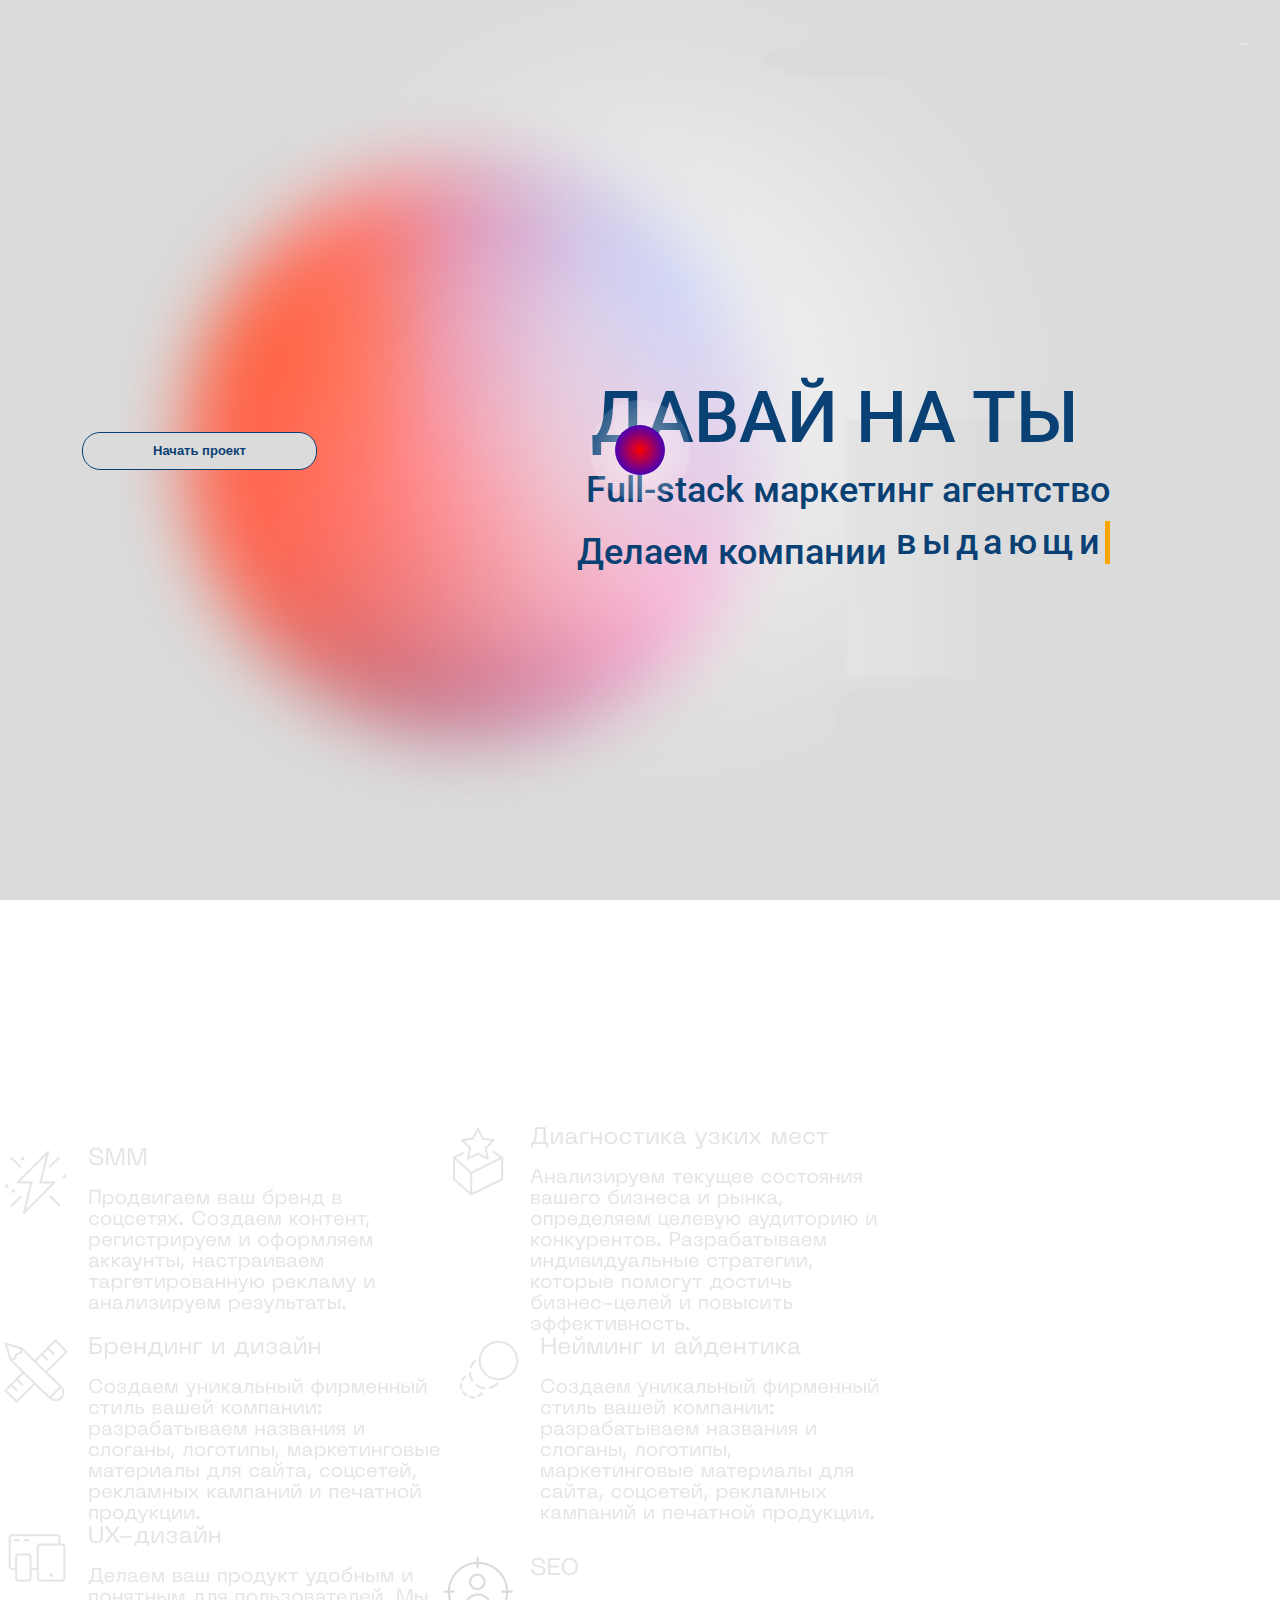
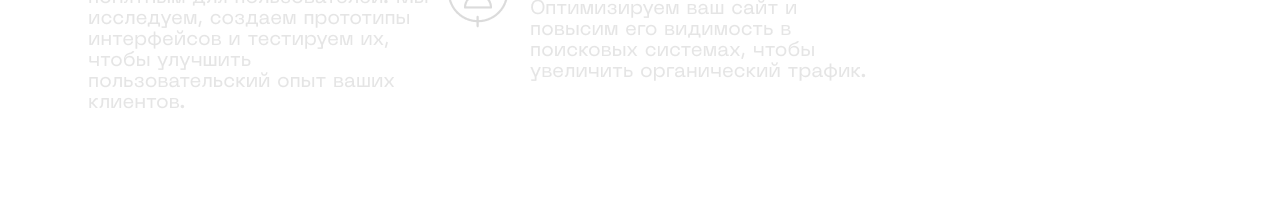
<file: index.html>
<!DOCTYPE html>
<html lang="ru">
<head>
  <meta charset="UTF-8">
  <meta name="viewport" content="width=device-width, initial-scale=1.0">
  <link href="https://cdn.jsdelivr.net/npm/bootstrap@5.3.2/dist/css/bootstrap.min.css" rel="stylesheet">
  <link href="https://fonts.googleapis.com/css2?family=Roboto:wght@100;200;400;500;600;700&display=swap" rel="stylesheet">
  <link rel="stylesheet" href="style/style.css">
  <link rel="shortcut icon" href="favicon.ico" type="image/x-icon">
  <title>Правовик</title>
</head>
<body>
  <nav class="navbar navbar-expand-lg">
    <div class="container">
      <a class="navbar-brand" href="#"><img src="img/logo.png" alt="LOGO"></a>
      <button class="navbar-toggler" type="button" data-bs-toggle="collapse" data-bs-target="#navbarSupportedContent">
        <span class="navbar-toggler-icon"></span>
      </button>
      <div class="collapse navbar-collapse" id="navbarSupportedContent">
        <ul class="navbar-nav me-auto mb-2 mb-lg-0">
          <li class="nav-item"><a class="nav-link" href="#">О нас</a></li>
          <li class="nav-item"><a class="nav-link" href="#">Проекты</a></li>
          <li class="nav-item"><a class="nav-link" href="#">Услуги</a></li>
          <li class="nav-item"><a class="nav-link" href="#">Мерч</a></li>
          <li class="nav-item"><a class="nav-link" href="#">Контакты</a></li>
        </ul>
      </div>
    </div>
  </nav>
  <section class="intro-sect first-slide">
    <div class="container">
      <div class="intro-headings1">
        <h1>ДАВАЙ НА ТЫ</h1>
        <h3 class="intro1">Full-stack маркетинг агентство</h3>
        <h3 class="intro2"><span class="fixed-text">Делаем компании </span><span class="typewriter">выдающимися</span></h3>
      </div>
      <div class="intro-headings2">
        <a href="http://" style="background-color:#dbdbdb;border:1px solid #0a4175;border-radius:18px;color:#0a4175;display:inline-block;font-family:sans-serif;font-size:13px;font-weight:bold;line-height:36px;text-align:center;text-decoration:none;width:235px;">Начать проект</a>
      </div>
    </div>
    <div class="parallax-circle"></div>
    <div class="parallax-aura"></div>
  </section>
  <section class="intro-sect second-slide">
    <img class="image1" src="img/smm.png" alt="SMM">
    <img class="image2" src="img/diagnostics.png" alt="Диагностика">
    <img class="image3" src="img/branding.png" alt="Брендинг">
    <img class="image4" src="img/naming.png" alt="Нейминг">
    <img class="image5" src="img/ux.png" alt="UX">
    <img class="image6" src="img/seo.png" alt="SEO">
  </section>
  <script src="https://cdn.jsdelivr.net/npm/bootstrap@5.3.2/dist/js/bootstrap.bundle.min.js"></script>
  <script src="script.js"></script>
</body>
</html>
</file>
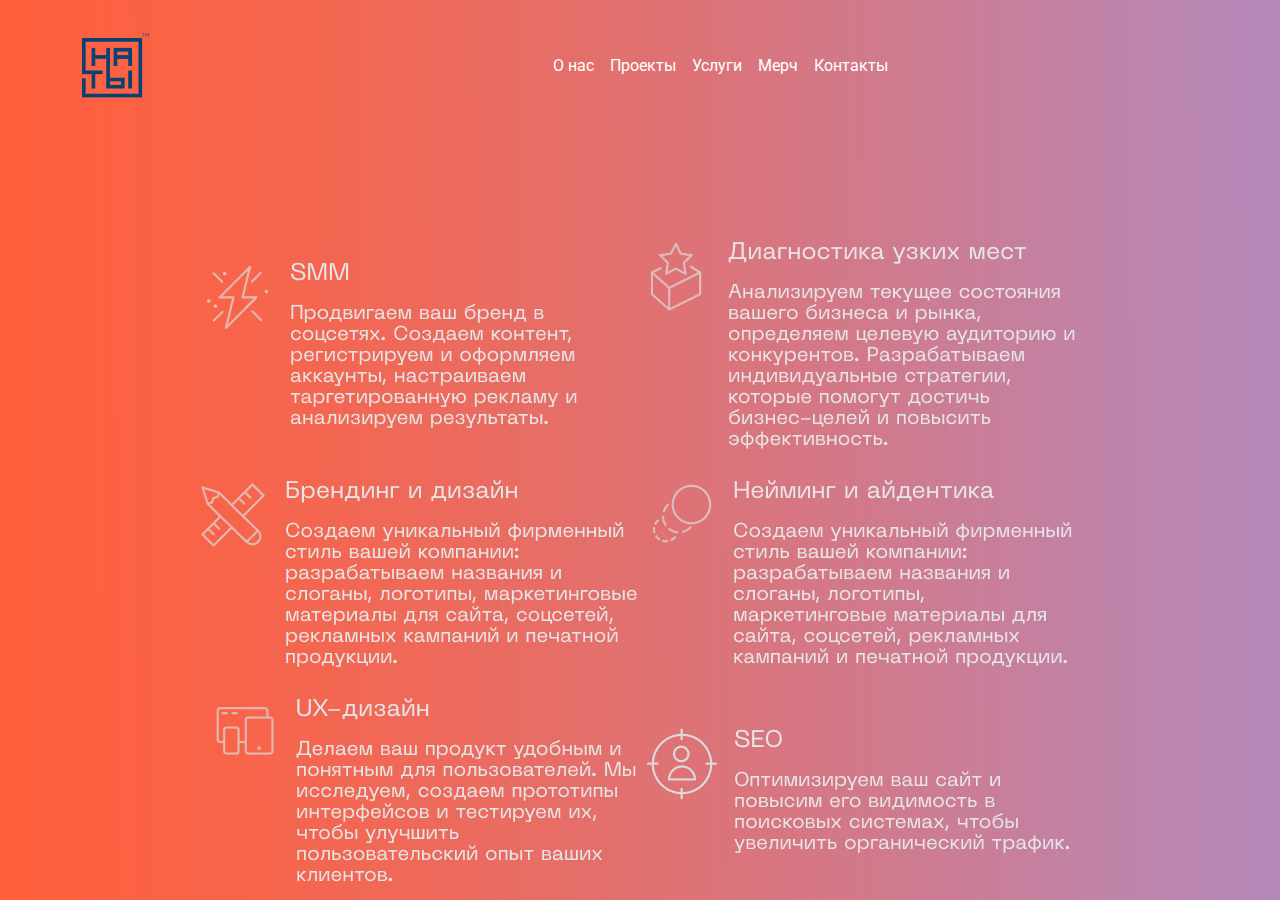
<file: index2.html>
<!DOCTYPE html>
<html lang="ru">
<head>
  <meta charset="UTF-8">
  <meta name="viewport" content="width=device-width, initial-scale=1.0">
  <link href="https://cdn.jsdelivr.net/npm/bootstrap@5.3.2/dist/css/bootstrap.min.css" rel="stylesheet">
  <link href="https://fonts.googleapis.com/css2?family=Roboto:wght@100;200;400;500;600;700&display=swap" rel="stylesheet">
  <link rel="stylesheet" href="style/style2.css">
  <link rel="shortcut icon" href="favicon2.ico" type="image/x-icon">
  <title>Правовик</title>
</head>
<body>
  <nav class="navbar navbar-expand-lg">
    <div class="container">
      <a class="navbar-brand" href="#"><img src="img/logo.png" alt="LOGO"></a>
      <button class="navbar-toggler" type="button" data-bs-toggle="collapse" data-bs-target="#navbarSupportedContent">
        <span class="navbar-toggler-icon"></span>
      </button>
      <div class="collapse navbar-collapse" id="navbarSupportedContent">
        <ul class="navbar-nav me-auto mb-2 mb-lg-0">
          <li class="nav-item"><a class="nav-link" href="#">О нас</a></li>
          <li class="nav-item"><a class="nav-link" href="#">Проекты</a></li>
          <li class="nav-item"><a class="nav-link" href="#">Услуги</a></li>
          <li class="nav-item"><a class="nav-link" href="#">Мерч</a></li>
          <li class="nav-item"><a class="nav-link" href="#">Контакты</a></li>
        </ul>
      </div>
    </div>
  </nav>
  <section class="intro-sect">
    <img class="image1 fade-in" src="img/smm.png" alt="SMM">
    <img class="image2 fade-in" src="img/diagnostics.png" alt="Диагностика">
    <img class="image3 fade-in" src="img/branding.png" alt="Брендинг">
    <img class="image4 fade-in" src="img/naming.png" alt="Нейминг">
    <img class="image5 fade-in" src="img/ux.png" alt="UX">
    <img class="image6 fade-in" src="img/seo.png" alt="SEO">
  </section>
  <script src="https://cdn.jsdelivr.net/npm/bootstrap@5.3.2/dist/js/bootstrap.bundle.min.js"></script>
  <script src="script.js"></script>
</body>
</html>
</file>
<file: style/style.css>
@font-face {
    font-family: 'PPNeueMachina-Regular';
    src: url(../fonts/PPNeueMachina-Regular.otf);
    font-weight: normal;
    font-style: normal;
  }
  
  body {
    font-family: 'Roboto', sans-serif;
    margin: 0;
    overflow: hidden;
  }
  
  .navbar {
    position: absolute;
    top: 20px;
    left: 0;
    width: 100%;
  }
  
  .nav-link {
    color: #0a4175;
    position: relative;
    left: 380px;
  }
  
  .intro-sect {
    padding-top: 25vh;
    height: 100vh;
    position: relative;
    overflow: hidden;
  }
  
  .first-slide {
    background-image: url(../img/back.png);
    background-size: cover;
  }
  
  .intro-headings1 {
    text-align: right;
    color: #0a4175;
  }
  
  .intro-headings1 h1 {
    position: relative;
    top: 150px;
    right: 120px;
    font-size: 72px;
  }
  
  .intro1, .intro2 {
    position: relative;
    top: 150px;
    right: 88px;
    font-size: 36px;
  }
  
  .typewriter {
    display: inline-block;
    overflow: hidden;
    border-right: .15em solid orange;
    white-space: nowrap;
    margin: 0 auto;
    letter-spacing: .15em;
    animation: typing 3.5s steps(40, end), blink-caret .75s step-end infinite;
  }
  
  @keyframes typing {
    from { width: 0 }
    to { width: 100% }
  }
  
  @keyframes blink-caret {
    from, to { border-color: transparent }
    50% { border-color: orange }
  }
  
  .parallax-circle, .parallax-aura {
    position: absolute;
    top: 50%;
    left: 50%;
    transform: translate(-50%, -50%);
    transition: transform 0.1s ease-out;
  }
  
  .parallax-circle {
    width: 50px;
    height: 50px;
    background: radial-gradient(circle, #ff0000, #0000ff);
    border-radius: 50%;
    z-index: 1;
  }
  
  .parallax-aura {
    width: 100px;
    height: 100px;
    background: radial-gradient(circle, rgba(255, 255, 255, 0.5), rgba(255, 255, 255, 0));
    border-radius: 50%;
    z-index: 0;
    pointer-events: none;
  }
</file>
<file: style/style2.css>
@font-face {
    font-family: 'PPNeueMachina-Regular';
    src: url(../fonts/PPNeueMachina-Regular.otf);
    font-weight: normal;
    font-style: normal;
  }
  
  body {
    font-family: 'Roboto', sans-serif;
  }
  
  .navbar {
    position: absolute;
    top: 20px;
    left: 0;
    width: 100%;
  }
  
  .nav-link {
    color: white;
    position: relative;
    left: 380px;
  }
  
  .intro-sect {
    padding-top: 25vh;
    height: 100vh;
    background-image: url(../img/back2.png);
    background-size: cover;
    display: flex;
    justify-content: center;
    align-items: center;
    flex-wrap: wrap;
  }
  
  .fade-in {
    opacity: 0;
    transition: opacity 1s ease-in-out, transform 1s ease-in-out;
    transform: translateY(20px);
  }
  
  .fade-in.visible {
    opacity: 1;
    transform: translateY(0);
  }
</file>
